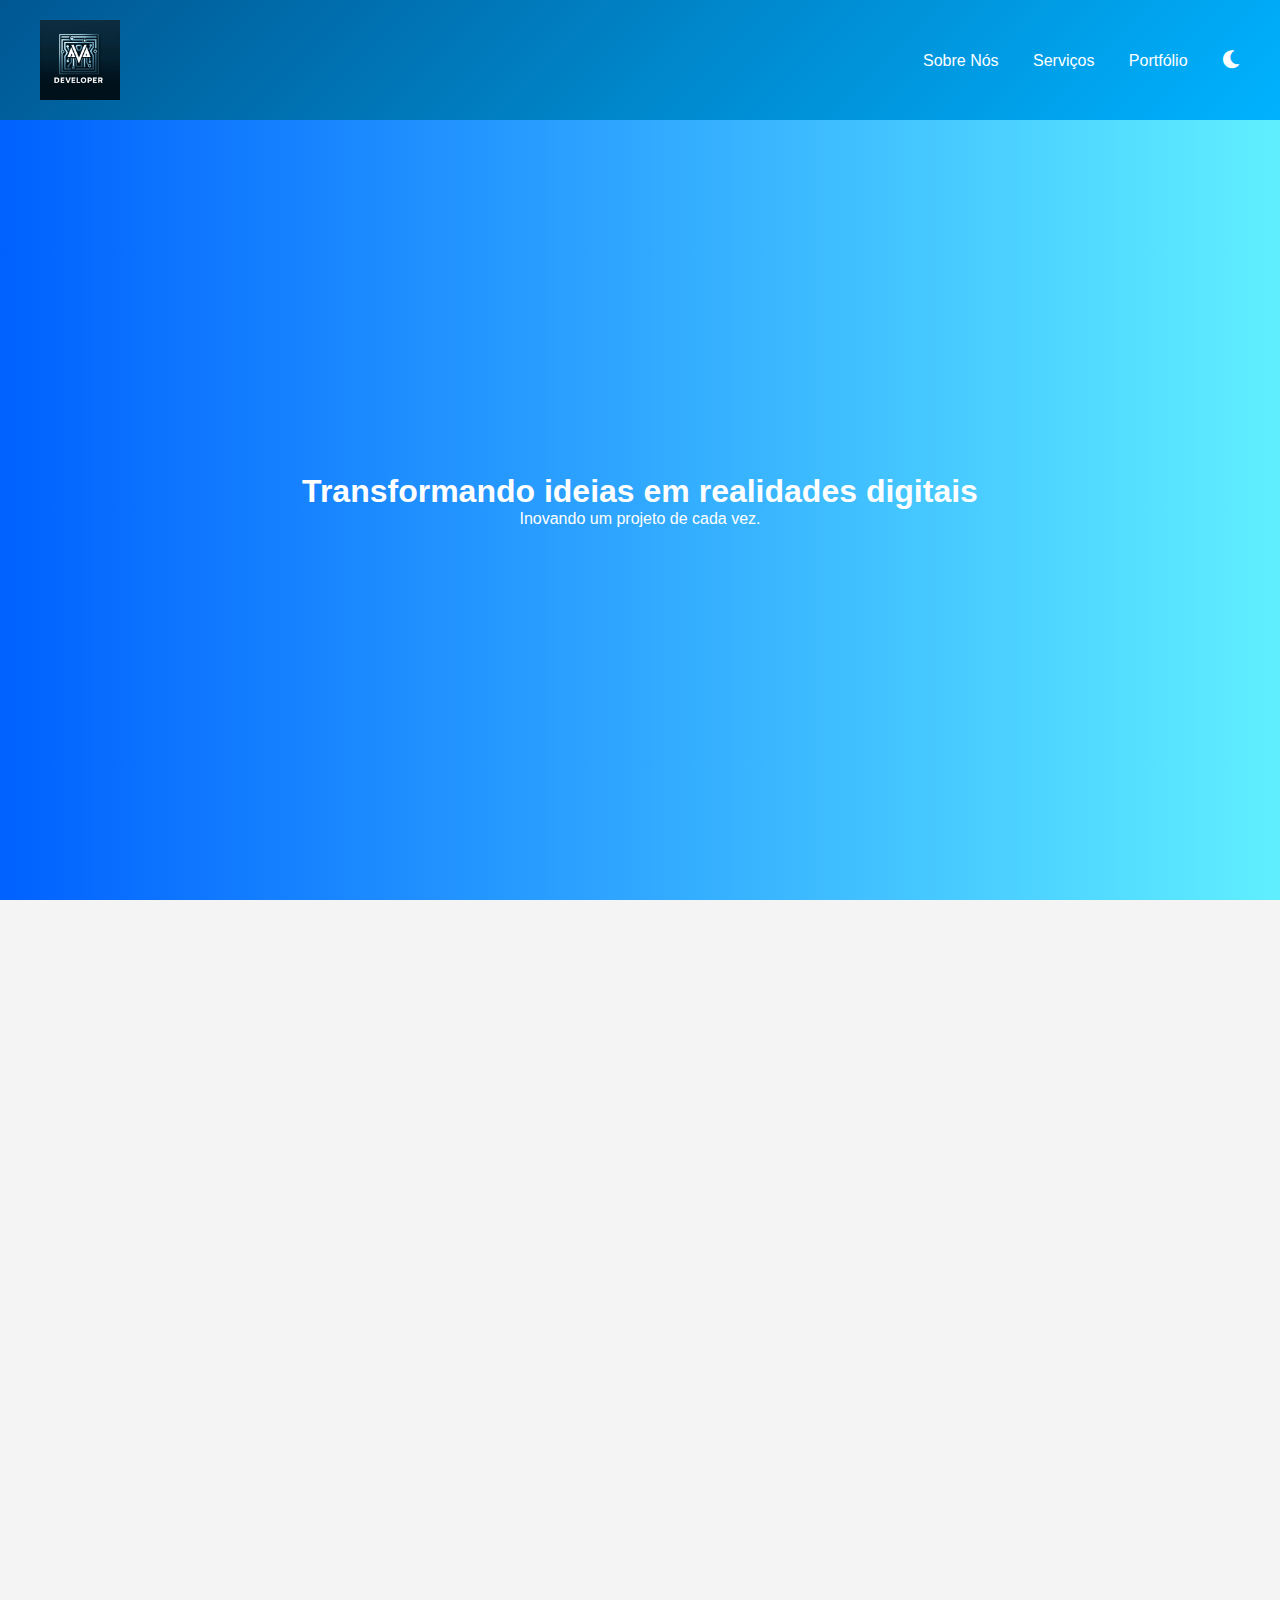
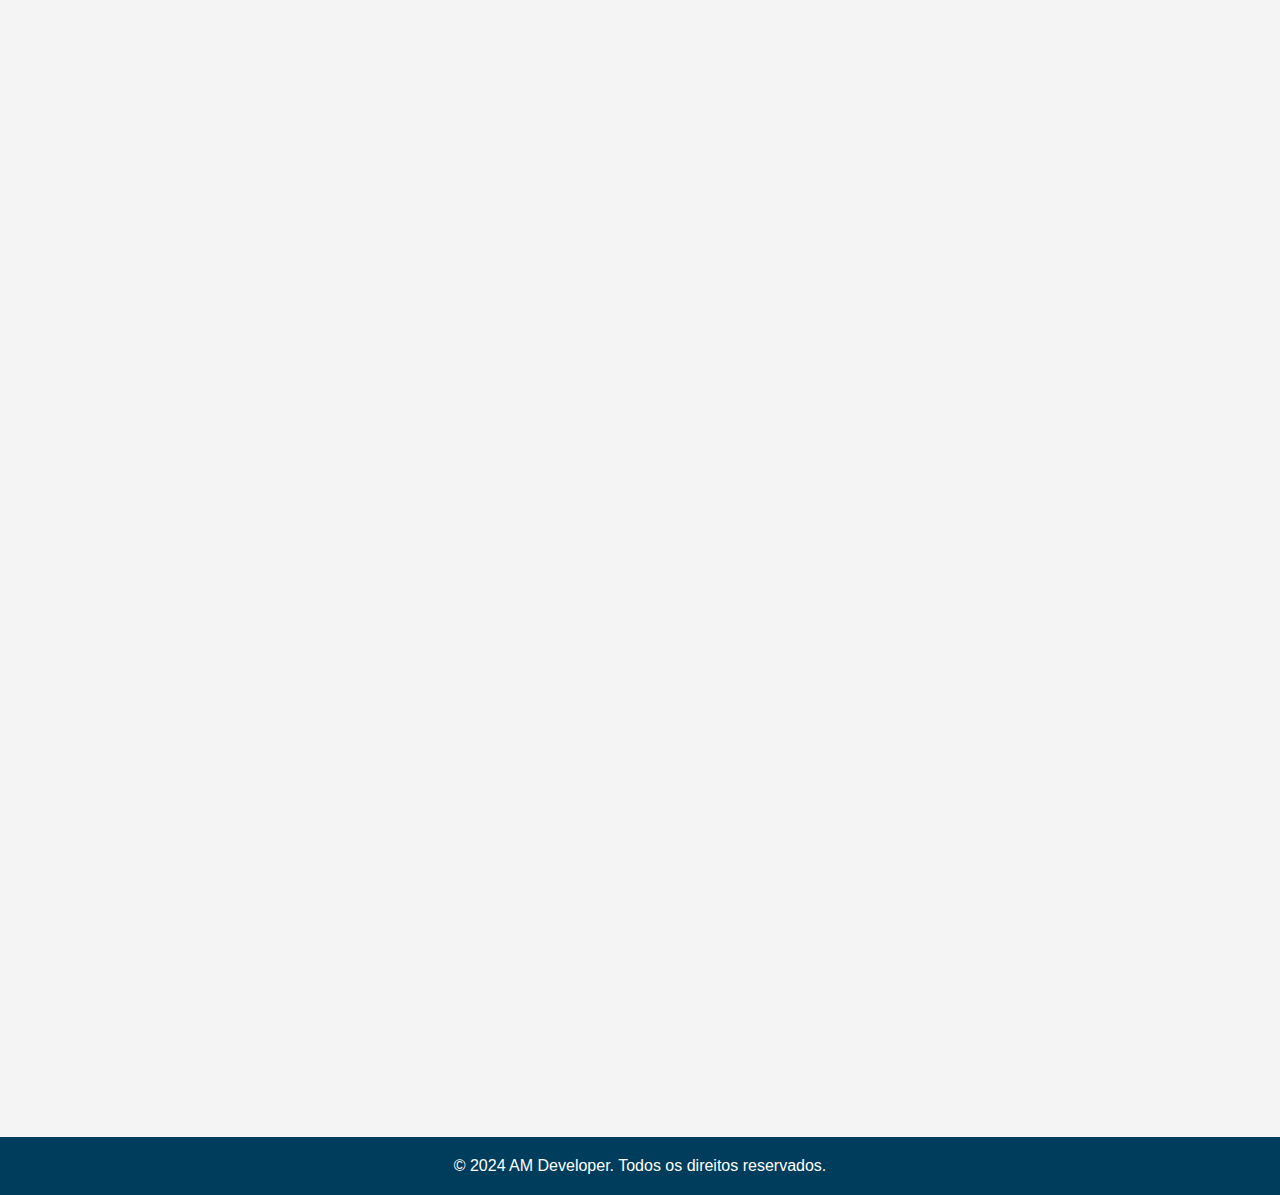
<file: index.html>
<!DOCTYPE html>
<html lang="pt">
<head>
    <meta charset="UTF-8">
    <meta name="viewport" content="width=device-width, initial-scale=1.0">
    <link rel="icon" href="favicon_io/favicon.ico" type="image/x-icon">
    <title>AM Developer</title>
    <link rel="stylesheet" href="style.css">
    <link rel="stylesheet" href="https://cdnjs.cloudflare.com/ajax/libs/font-awesome/5.15.3/css/all.min.css">
</head>
<body>
    <div id="preloader">
        <div class="loader"></div>
    </div>
    <header>
        <img src="Logo_AM.webp" alt="Logo AM developer">
        <nav id="nav-bar">
            <a href="sobre_nos.html" target="_blank">Sobre Nós</a>
            <a href="servicos.html" target="_blank">Serviços</a>
            <a href="portfólio.html" target="_blank">Portfólio</a>
            <button id="dark-mode-toggle"><i class="fas fa-moon"></i></button>
        </nav>
        <button id="menu-toggle"><i class="fas fa-bars"></i></button>
    </header>
    <div class="banner">
        <h1>Transformando ideias em realidades digitais</h1>
        <p>Inovando um projeto de cada vez.</p>
    </div>
    <div class="section" id="sobre">
        <h2>Sobre Nós</h2>
        <p>Desde 2024, comprometidos com a excelência e a inovação no mundo digital.</p>
        <div class="timeline">
            <div class="timeline-event">
                <h3>2024 - Fundação</h3>
                <p>Nossa jornada começou em Aracaju, na universidade Tiradentes, com foco em desenvolvimento de software sob medida.</p>
            </div>
            <div class="timeline-event">
                <h3>2024 - Expansão de Serviços</h3>
                <p>Iniciamos projetos em novas áreas, incluindo aplicativos móveis e soluções de e-commerce.</p>
            </div>
            <div class="timeline-event">
                <h3>2024 - Reconhecimento Internacional</h3>
                <p>Nossos projetos ganharam destaque no mercado global, fortalecendo nossa presença internacional.</p>
            </div>
        </div>
    </div>
    <div class="section" id="servicos">
        <h2>Nossos Serviços</h2>
        <div class="carousel">
            <div class="carousel-item">
                <i class="fas fa-laptop-code card-icon"></i>
                <div>
                    <h3>Desenvolvimento Web</h3>
                    <p>Projetamos e desenvolvemos websites que oferecem uma experiência de usuário excepcional, focados em atender às necessidades específicas de cada cliente.</p>
                </div>
            </div>
            <div class="carousel-item">
                <i class="fas fa-mobile-alt card-icon"></i>
                <div>
                    <h3>Aplicações Móveis</h3>
                    <p>Desenvolvemos aplicativos móveis intuitivos e eficazes, otimizados para iOS e Android.</p>
                </div>
            </div>
            <div class="carousel-item">
                <i class="fas fa-network-wired card-icon"></i>
                <div>
                    <h3>Soluções em Software</h3>
                    <p>Oferecemos soluções de software personalizadas, desde sistemas de gestão até automação de processos, ajudando empresas a aumentar sua eficiência operacional.</p>
                </div>
            </div>
            <div class="carousel-item">
                <i class="fas fa-headset card-icon"></i>
                <div>
                    <h3>Suporte de TI</h3>
                    <p>Oferecemos suporte técnico especializado para garantir que seus sistemas e redes estejam sempre funcionando perfeitamente.</p>
                </div>
            </div>
            <div class="carousel-item">
                <i class="fas fa-lightbulb card-icon"></i>
                <div>
                    <h3>Consultoria de Tecnologia</h3>
                    <p>Fornecemos consultoria estratégica para ajudar sua empresa a aproveitar ao máximo as tecnologias emergentes.</p>
                </div>
            </div>
        </div>
    </div>
    <div class="section" id="testemunhos">
        <h2>O que nossos clientes dizem</h2>
        <div class="testemunho">
            <p>"A AM Developer transformou nossa visão em realidade. Altamente recomendados!"</p>
            <h4>- Giancarlo Vasconcelos</h4>
        </div>
        <div class="testemunho">
            <p>"A equipe é extremamente profissional e dedicada. Nossos projetos estão sempre em boas mãos."</p>
            <h4>- Vinicius Lordão</h4>
        </div>
        <div class="testemunho">
            <p>"Serviço excepcional e resultados surpreendentes. Não poderíamos estar mais satisfeitos."</p>
            <h4>- Sandes</h4>
        </div>
    </div>
    <div class="section" id="contato">
        <h2>Entre em Contato</h2>
        <form class="contact-form" id="contact-form">
            <input type="text" placeholder="Seu Nome" style="border-bottom: 2px solid #00b2ff;">
            <input type="email" placeholder="Seu E-mail" style="border-bottom: 2px solid #00b2ff;">
            <textarea placeholder="Sua Mensagem"></textarea>
            <button type="submit">Enviar Mensagem</button>
        </form>
        <div id="form-response" style="display: none;"></div>
        <div class="social-links">
            <a href="https://facebook.com" target="_blank"><i class="fab fa-facebook-f"></i></a>
            <a href="https://twitter.com" target="_blank"><i class="fab fa-twitter"></i></a>
            <a href="https://linkedin.com" target="_blank"><i class="fab fa-linkedin-in"></i></a>
            <a href="https://wa.me/+5579999760835" target="_blank"><i class="fab fa-whatsapp"></i></a>
        </div>
    </div>
    <button id="back-to-top"><i class="fas fa-arrow-up"></i></button>
    <footer class="footer">
        <p>© 2024 AM Developer. Todos os direitos reservados.</p>
    </footer>
    <script src="script.js"></script>
</body>
</html>
</file>
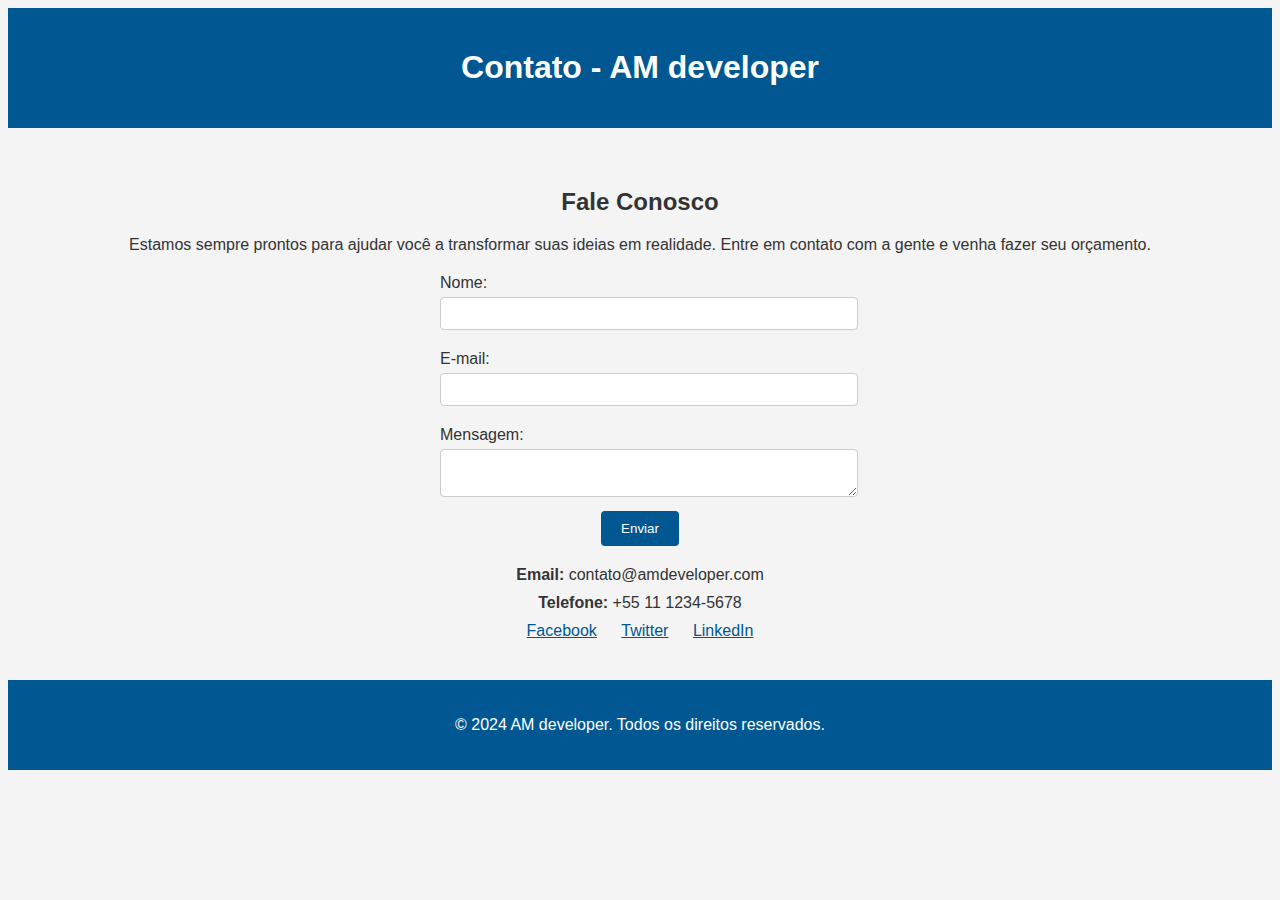
<file: contato.html>
<!DOCTYPE html>
<html lang="pt">
<head>
    <meta charset="UTF-8">
    <meta name="viewport" content="width=device-width, initial-scale=1.0">
    <title>Contato - AM developer</title>
    <link rel="stylesheet" href="contato.css">
</head>
<body>
    <header>
        <h1>Contato - AM developer</h1>
    </header>
    <main>
        <section class="contact-section">
            <h2>Fale Conosco</h2>
            <p>Estamos sempre prontos para ajudar você a transformar suas ideias em realidade. Entre em contato com a gente e venha fazer seu orçamento.</p>
            <form action="submit_form.php" method="post" class="contact-form">
                <label for="name">Nome:</label>
                <input type="text" id="name" name="name" required>

                <label for="email">E-mail:</label>
                <input type="email" id="email" name="email" required>

                <label for="message">Mensagem:</label>
                <textarea id="message" name="message" required></textarea>

                <button type="submit">Enviar</button>
            </form>
            <div class="contact-info">
                <p><strong>Email:</strong> contato@amdeveloper.com</p>
                <p><strong>Telefone:</strong> +55 11 1234-5678</p>
                <div class="social-links">
                    <a href="https://facebook.com" target="_blank">Facebook</a>
                    <a href="https://twitter.com" target="_blank">Twitter</a>
                    <a href="https://linkedin.com" target="_blank">LinkedIn</a>
                </div>
            </div>
        </section>
    </main>
    <footer>
        <p>© 2024 AM developer. Todos os direitos reservados.</p>
    </footer>
</body>
</html>
</file>
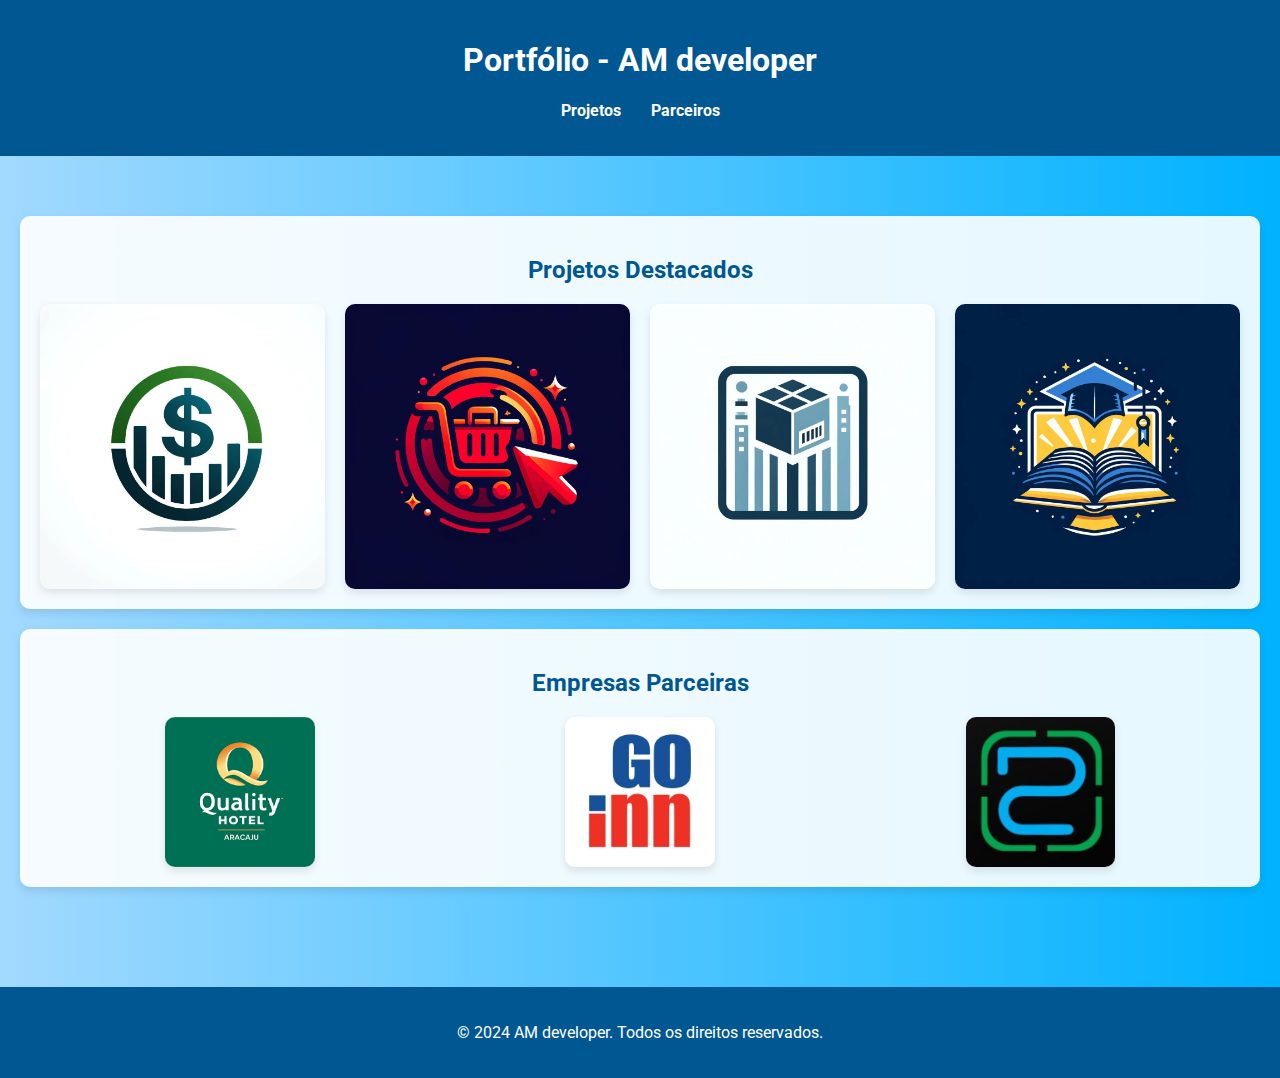
<file: portfólio.html>
<!DOCTYPE html>
<html lang="pt">
<head>
    <meta charset="UTF-8">
    <meta name="viewport" content="width=device-width, initial-scale=1.0">
    <link rel="icon" href="favicon_io/favicon.ico" type="image/x-icon">
    <title>Portfólio - AM developer</title>
    <link rel="stylesheet" href="https://cdnjs.cloudflare.com/ajax/libs/font-awesome/5.15.3/css/all.min.css">
    <link rel="stylesheet" href="https://fonts.googleapis.com/css2?family=Roboto:wght@400;500;700&display=swap">
    <link rel="stylesheet" href="portfolio.css"> <!-- Link para o arquivo CSS externo -->
</head>
<body>
    <header>
        <h1>Portfólio - AM developer</h1>
        <nav>
            <ul>
                <li><a href="#portfolio">Projetos</a></li>
                <li><a href="#partners">Parceiros</a></li>
            </ul>
        </nav>
    </header>
    <main>
        <section id="portfolio" class="content">
            <h2>Projetos Destacados</h2>
            <div class="portfolio-grid">
                <div class="portfolio-item">
                    <img src="logo_financeiro.jpg" alt="App de Gestão Financeira">
                    <div class="overlay">
                        <h3>App de Gestão Financeira</h3>
                        <p>Desenvolvemos um aplicativo de gestão financeira que ajuda usuários a controlar suas finanças pessoais. <a href="#" target="_blank">Saiba mais</a></p>
                    </div>
                </div>
                <div class="portfolio-item">
                    <img src="logo_e-comerce.jpg" alt="Plataforma de E-commerce">
                    <div class="overlay">
                        <h3>Plataforma de E-commerce</h3>
                        <p>Criamos uma plataforma de e-commerce robusta e escalável para pequenas e médias empresas. <a href="#" target="_blank">Saiba mais</a></p>
                    </div>
                </div>
                <div class="portfolio-item">
                    <img src="logo_estoque.jpg" alt="Sistema de Gerenciamento de Estoque">
                    <div class="overlay">
                        <h3>Sistema de Gerenciamento de Estoque</h3>
                        <p>Desenvolvemos um sistema eficiente para gerenciamento de estoque em tempo real para grandes varejistas. <a href="#" target="_blank">Saiba mais</a></p>
                    </div>
                </div>
                <div class="portfolio-item">
                    <img src="logo_educacao.jpg" alt="Portal de Educação Online">
                    <div class="overlay">
                        <h3>Portal de Educação Online</h3>
                        <p>Criamos uma plataforma de educação online que oferece cursos em diversas áreas do conhecimento. <a href="#" target="_blank">Saiba mais</a></p>
                    </div>
                </div>
            </div>
        </section>
        <section id="partners" class="content">
            <h2>Empresas Parceiras</h2>
            <div class="partners-grid">
                <div class="partner-item">
                    <img src="logo_quality.png" alt="Empresa Parceira 1">
                </div>
                <div class="partner-item">
                    <img src="logo_goinn.jpeg" alt="Empresa Parceira 2">
                </div>
                <div class="partner-item">
                    <img src="logo_dc.jpeg" alt="Empresa Parceira 3">
                </div>
            </div>
        </section>
    </main>
    <footer>
        <p>© 2024 AM developer. Todos os direitos reservados.</p>
    </footer>
    <script src="script_portfolio.js"></script> <!-- Link para o arquivo JavaScript externo -->
</body>
</html>
</file>
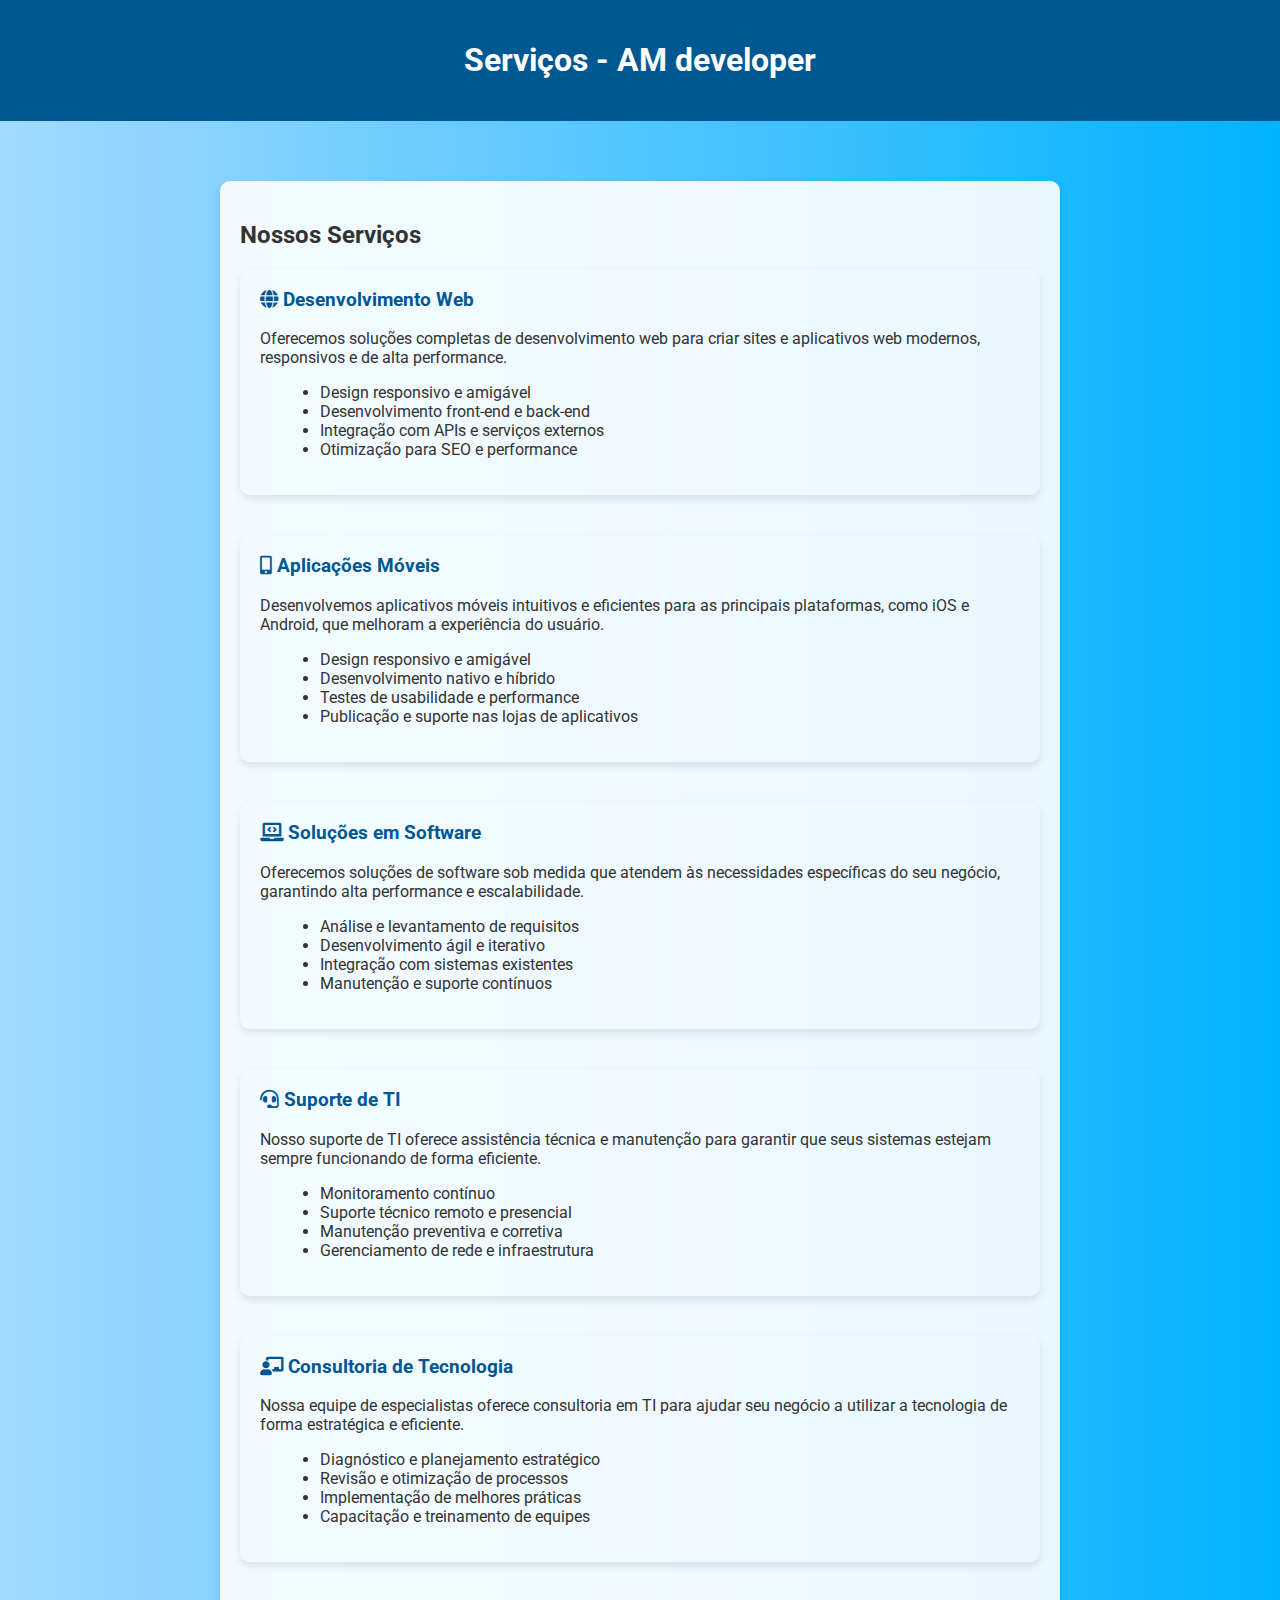
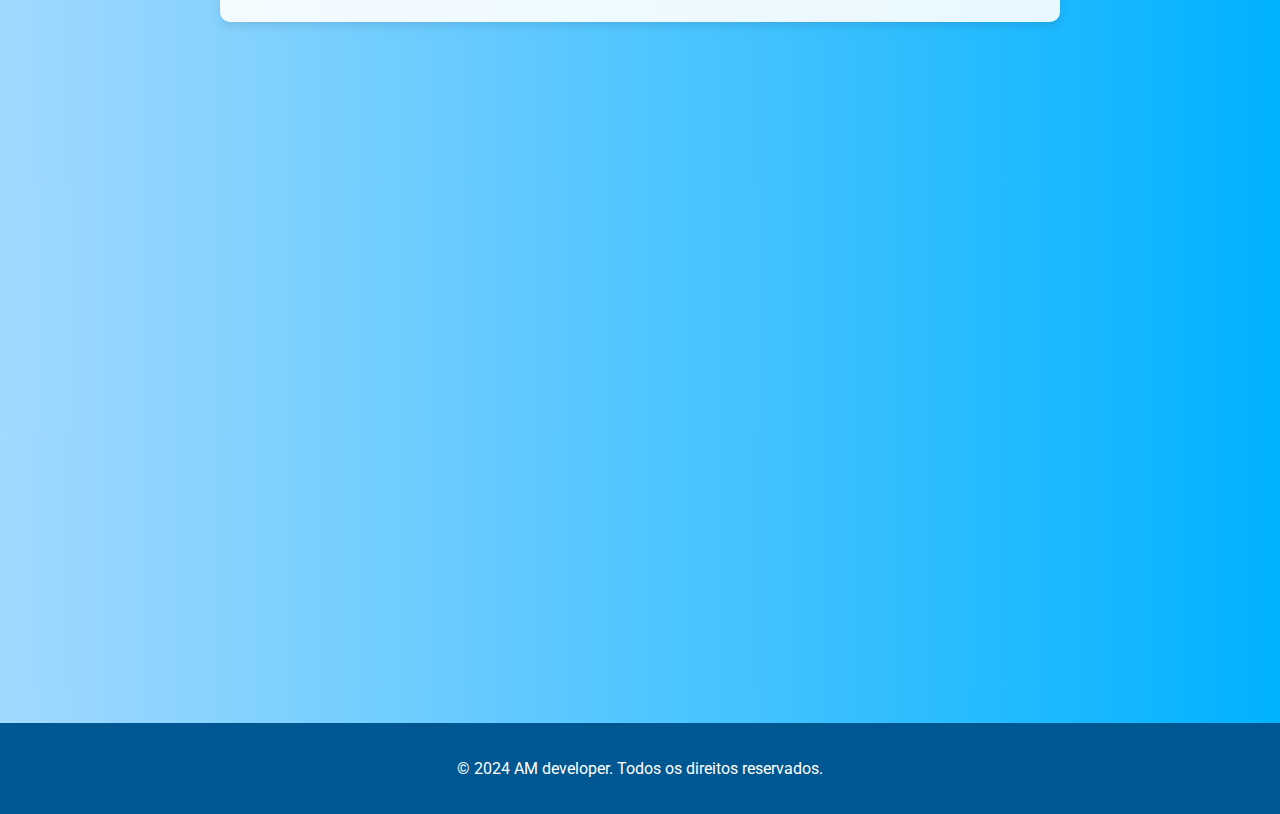
<file: servicos.html>
<!DOCTYPE html>
<html lang="pt">
<head>
    <meta charset="UTF-8">
    <meta name="viewport" content="width=device-width, initial-scale=1.0">
    <link rel="icon" href="favicon_io/favicon.ico" type="image/x-icon">
    <title>Serviços - AM developer</title>
    <link rel="stylesheet" href="https://cdnjs.cloudflare.com/ajax/libs/font-awesome/5.15.3/css/all.min.css">
    <link rel="stylesheet" href="https://fonts.googleapis.com/css2?family=Roboto:wght@400;500;700&display=swap">
    <link rel="stylesheet" href="servicos.css"> <!-- Link para o arquivo CSS externo -->
</head>
<body>
    <header>
        <h1>Serviços - AM developer</h1>
    </header>
    <main>
        <section id="servicos" class="content">
            <h2>Nossos Serviços</h2>
            <div class="service">
                <h3><i class="fas fa-globe"></i> Desenvolvimento Web</h3>
                <p>Oferecemos soluções completas de desenvolvimento web para criar sites e aplicativos web modernos, responsivos e de alta performance.</p>
                <ul>
                    <li>Design responsivo e amigável</li>
                    <li>Desenvolvimento front-end e back-end</li>
                    <li>Integração com APIs e serviços externos</li>
                    <li>Otimização para SEO e performance</li>
                </ul>
                
            </div>
            <div class="service">
                <h3><i class="fas fa-mobile-alt"></i> Aplicações Móveis</h3>
                <p>Desenvolvemos aplicativos móveis intuitivos e eficientes para as principais plataformas, como iOS e Android, que melhoram a experiência do usuário.</p>
                <ul>
                    <li>Design responsivo e amigável</li>
                    <li>Desenvolvimento nativo e híbrido</li>
                    <li>Testes de usabilidade e performance</li>
                    <li>Publicação e suporte nas lojas de aplicativos</li>
                </ul>
                
            </div>
            <div class="service">
                <h3><i class="fas fa-laptop-code"></i> Soluções em Software</h3>
                <p>Oferecemos soluções de software sob medida que atendem às necessidades específicas do seu negócio, garantindo alta performance e escalabilidade.</p>
                <ul>
                    <li>Análise e levantamento de requisitos</li>
                    <li>Desenvolvimento ágil e iterativo</li>
                    <li>Integração com sistemas existentes</li>
                    <li>Manutenção e suporte contínuos</li>
                </ul>
                
            </div>
            <div class="service">
                <h3><i class="fas fa-headset"></i> Suporte de TI</h3>
                <p>Nosso suporte de TI oferece assistência técnica e manutenção para garantir que seus sistemas estejam sempre funcionando de forma eficiente.</p>
                <ul>
                    <li>Monitoramento contínuo</li>
                    <li>Suporte técnico remoto e presencial</li>
                    <li>Manutenção preventiva e corretiva</li>
                    <li>Gerenciamento de rede e infraestrutura</li>
                </ul>
                
            </div>
            <div class="service">
                <h3><i class="fas fa-chalkboard-teacher"></i> Consultoria de Tecnologia</h3>
                <p>Nossa equipe de especialistas oferece consultoria em TI para ajudar seu negócio a utilizar a tecnologia de forma estratégica e eficiente.</p>
                <ul>
                    <li>Diagnóstico e planejamento estratégico</li>
                    <li>Revisão e otimização de processos</li>
                    <li>Implementação de melhores práticas</li>
                    <li>Capacitação e treinamento de equipes</li>
                </ul>
                
            </div>
        </section>
        <section id="orcamento" class="content">
            <h2>Solicitar Orçamento</h2>
            <form id="orcamento-form">
                <label for="nome">Nome:</label>
                <input type="text" id="nome" name="nome" required>

                <label for="email">Email:</label>
                <input type="email" id="email" name="email" required>

                <label for="servico">Serviço:</label>
                <select id="servico" name="servico" required>
                    <option value="web">Desenvolvimento Web</option>
                    <option value="mobile">Aplicações Móveis</option>
                    <option value="software">Soluções em Software</option>
                    <option value="suporte">Suporte de TI</option>
                    <option value="consultoria">Consultoria de Tecnologia</option>
                </select>

                <div id="orcamento-valor" style="display: none;">
                    <label for="valor">Até quanto você deseja gastar?</label>
                    <select id="valor" name="valor">
                        <option value="5000">Até R$ 5.000</option>
                        <option value="10000">Até R$ 10.000</option>
                        <option value="20000">Até R$ 20.000</option>
                        <option value="50000">Mais de R$ 20.000</option>
                    </select>
                </div>

                <label for="mensagem">Mensagem:</label>
                <textarea id="mensagem" name="mensagem" rows="4" required></textarea>

                <button type="submit">Enviar</button>
            </form>
            <div class="whatsapp-link">
                <p>Ou entre em contato diretamente pelo WhatsApp:</p>
                <a href="https://wa.me/+5579999760835" target="_blank">
                    <i class="fab fa-whatsapp"></i> Fale Conosco
                </a>
            </div>
        </section>
    </main>
    <footer>
        <p>© 2024 AM developer. Todos os direitos reservados.</p>
    </footer>
    <script src="script_servicos.js"></script> <!-- Link para o arquivo JavaScript externo -->
</body>
</html>
</file>
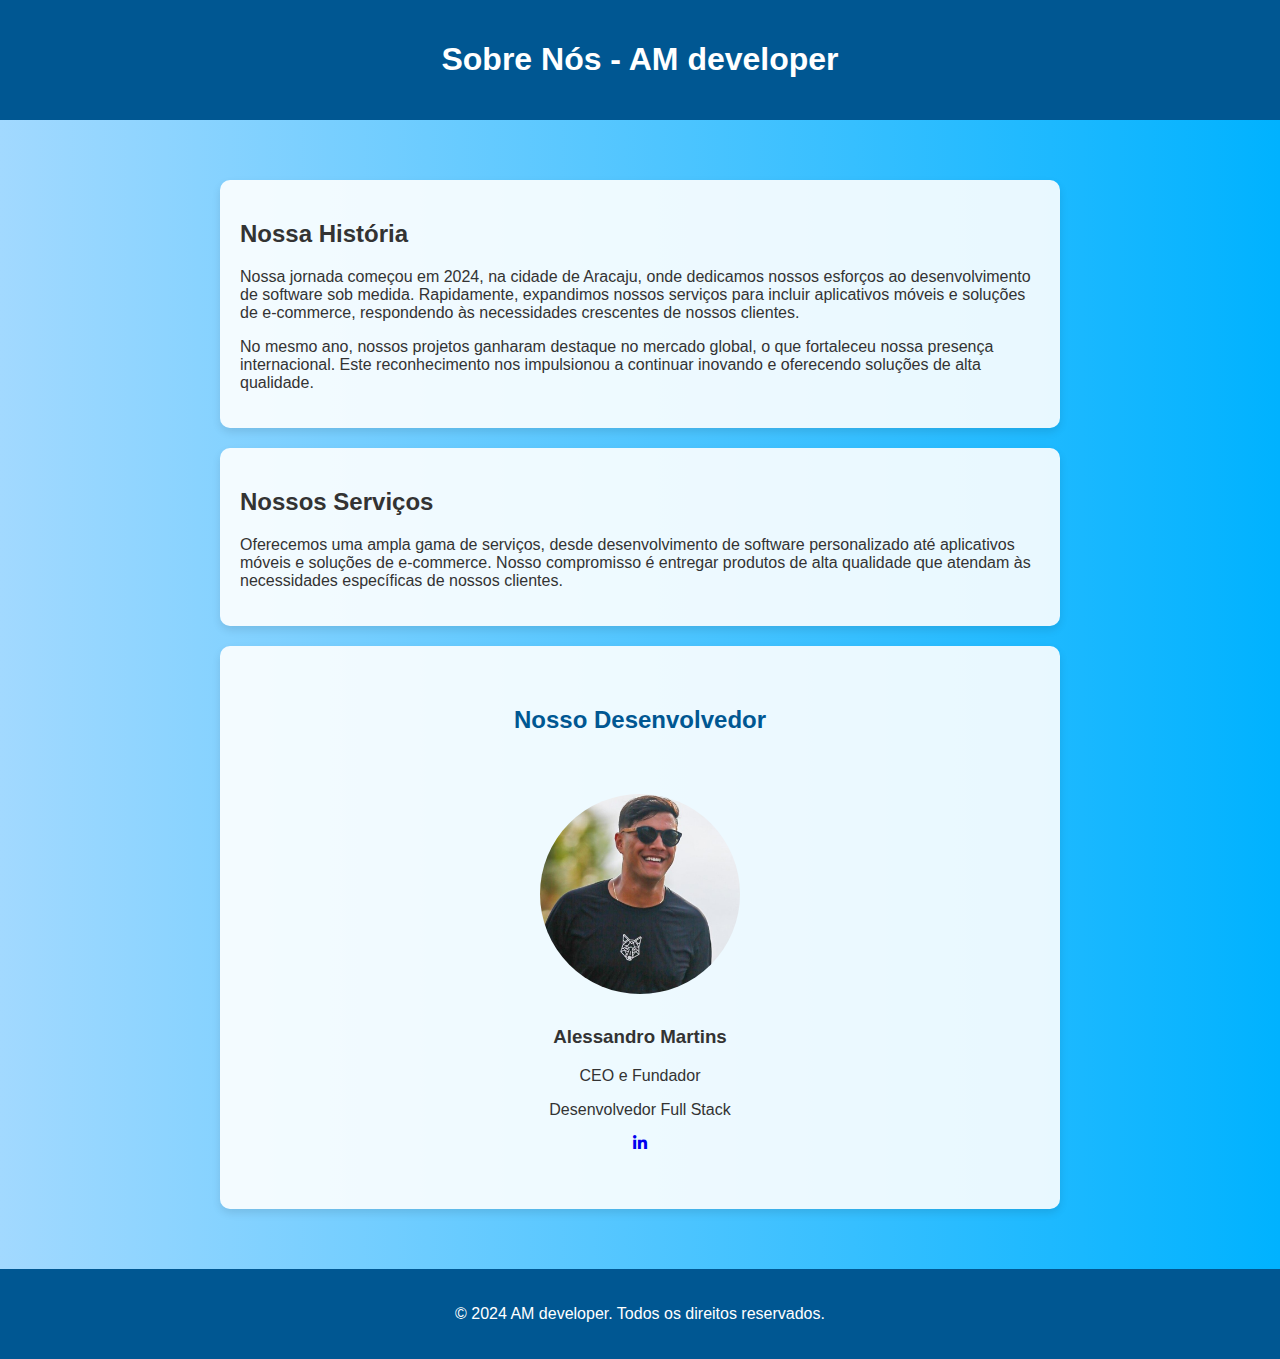
<file: sobre_nos.html>
<!DOCTYPE html>
<html lang="pt">
<head>
    <meta charset="UTF-8">
    <meta name="viewport" content="width=device-width, initial-scale=1.0">
    <link rel="icon" href="favicon_io/favicon.ico" type="image/x-icon">
    <title>Sobre Nós - AM developer</title>
    <link rel="stylesheet" href="https://cdnjs.cloudflare.com/ajax/libs/font-awesome/5.15.3/css/all.min.css">
    <link rel="stylesheet" href="sobre_nos.css"> <!-- Link para o arquivo CSS externo -->
</head>
<body>
    <header>
        <h1>Sobre Nós - AM developer</h1>
    </header>
    <main>
        <section class="content">
            <h2>Nossa História</h2>
            <p>Nossa jornada começou em 2024, na cidade de Aracaju, onde dedicamos nossos esforços ao desenvolvimento de software sob medida. Rapidamente, expandimos nossos serviços para incluir aplicativos móveis e soluções de e-commerce, respondendo às necessidades crescentes de nossos clientes.</p>
            <p>No mesmo ano, nossos projetos ganharam destaque no mercado global, o que fortaleceu nossa presença internacional. Este reconhecimento nos impulsionou a continuar inovando e oferecendo soluções de alta qualidade.</p>
        </section>
        <section class="content">
            <h2>Nossos Serviços</h2>
            <p>Oferecemos uma ampla gama de serviços, desde desenvolvimento de software personalizado até aplicativos móveis e soluções de e-commerce. Nosso compromisso é entregar produtos de alta qualidade que atendam às necessidades específicas de nossos clientes.</p>
        </section>
        <section class="content">
            <h2 class="section-title">Nosso Desenvolvedor</h2>
            <div class="developer-info">
                <div class="developer">
                    <img src="Alessandro.jpeg" alt="Alessandro desenvolvedor">
                    <h3>Alessandro Martins</h3>
                    <p>CEO e Fundador</p>
                    <p>Desenvolvedor Full Stack</p>
                    <p><a href="https://linkedin.com" target="_blank"><i class="fab fa-linkedin-in"></i></a></p>
                </div>
            </div>
        </section>
    </main>
    <footer>
        <p>© 2024 AM developer. Todos os direitos reservados.</p>
    </footer>
    <script src="script_sobre.js"></script> <!-- Link para o arquivo JavaScript externo -->
</body>
</html>
</file>
<file: style.css>
/* style.css */

* {
    margin: 0;
    padding: 0;
    box-sizing: border-box;
}

body {
    font-family: 'Segoe UI', Tahoma, Geneva, Verdana, sans-serif;
    color: #333;
    background: #f4f4f4;
    padding-top: 100px; /* Adiciona um espaço no topo para acomodar o cabeçalho fixo */
    transition: background 0.3s, color 0.3s;
    overflow-x: hidden;
}

body.dark-mode {
    background: #333;
    color: #f4f4f4;
}

header {
    background: linear-gradient(135deg, #005792 0%, #00b2ff 100%);
    color: white;
    padding: 20px 40px;
    position: fixed;
    width: 100%;
    z-index: 1000;
    top: 0;
    display: flex;
    justify-content: space-between;
    align-items: center;
    transition: background 0.3s;
}

header img {
    height: 80px;
}

header nav {
    flex-grow: 1;
    text-align: right;
}

header nav a {
    color: white;
    text-decoration: none;
    margin: 0 15px;
    transition: color 0.3s, transform 0.3s;
}

header nav a:hover {
    color: #aad;
    transform: scale(1.1);
}

header button {
    background: none;
    border: none;
    color: white;
    font-size: 18px;
    cursor: pointer;
    margin-left: 15px;
}

header button:hover {
    color: #aad;
}

#menu-toggle {
    display: none;
}

.banner {
    background: linear-gradient(to right, #0061ff, #60efff);
    color: white;
    height: calc(100vh - 100px); /* Ajusta a altura para preencher o restante da tela, subtraindo a altura do cabeçalho */
    display: flex;
    flex-direction: column;
    justify-content: center;
    align-items: center;
    text-align: center;
    animation: fadeIn 1.5s ease-in-out;
}

.section {
    padding: 50px 20px;
    text-align: center;
    opacity: 0;
    transform: translateY(50px);
    transition: opacity 1s ease-out, transform 1s ease-out;
}

.section.visible {
    opacity: 1;
    transform: translateY(0);
}

.timeline {
    display: flex;
    flex-direction: column;
    align-items: center;
    margin-top: 20px;
}

.timeline-event {
    margin: 20px;
    padding: 10px;
    border-left: 3px solid #00b2ff;
    text-align: left;
    max-width: 500px;
    transition: transform 0.3s;
}

.timeline-event:hover {
    transform: scale(1.05);
}

.carousel {
    display: flex;
    overflow-x: scroll;
    scroll-snap-type: x mandatory;
}

.carousel-item {
    flex: 0 0 auto;
    scroll-snap-align: start;
    display: flex;
    flex-direction: column; /* Altera para uma disposição em coluna */
    background: white;
    box-shadow: 0 5px 15px rgba(0, 0, 0, 0.1);
    padding: 20px;
    margin: 20px;
    border-radius: 10px;
    transition: transform 0.3s;
    max-width: 300px; /* Limita a largura máxima */
    color: #333;
    opacity: 0.9;
    transition: all 0.3s ease-in-out;
}

.carousel-item:hover {
    transform: translateY(-5px);
    opacity: 1;
    box-shadow: 0 10px 20px rgba(0, 0, 0, 0.2);
}

.carousel-item.dark-mode {
    background: #444;
    color: #f4f4f4;
}

.card-icon {
    font-size: 40px;
    color: #005792;
    margin-bottom: 10px; /* Adiciona um espaço entre o ícone e o texto */
}

.contact-form {
    max-width: 400px;
    margin: 20px auto;
    background: white;
    padding: 20px;
    box-shadow: 0 0 10px rgba(0, 0, 0, 0.1);
    border-radius: 10px;
}

.contact-form input,
.contact-form textarea,
.contact-form button {
    width: 100%;
    padding: 10px;
    margin-top: 10px;
    border: none;
    border-radius: 5px;
    transition: box-shadow 0.3s;
}

.contact-form input:focus,
.contact-form textarea:focus,
.contact-form button:focus {
    box-shadow: 0 0 5px rgba(0, 178, 255, 0.5);
}

.contact-form button {
    background: linear-gradient(135deg, #00b2ff 0%, #005792 100%);
    color: white;
    cursor: pointer;
}

.contact-form button:hover {
    background: linear-gradient(135deg, #005792 0%, #00b2ff 100%);
}

#form-response {
    margin-top: 20px;
    padding: 10px;
    border-radius: 5px;
    display: none;
}

.footer {
    background-color: #003d5c;
    color: white;
    text-align: center;
    padding: 20px 10px;
}

.social-links a {
    color: #005792;
    margin: 0 10px;
    font-size: 24px;
    transition: transform 0.3s;
}

.social-links a:hover {
    transform: scale(1.2);
}

#back-to-top {
    position: fixed;
    bottom: 20px;
    right: 20px;
    background: #00b2ff;
    color: white;
    border: none;
    padding: 10px 15px;
    border-radius: 50%;
    cursor: pointer;
    display: none; /* Escondido inicialmente */
    transition: transform 0.3s;
}

#back-to-top:hover {
    transform: scale(1.2);
}

#preloader {
    position: fixed;
    left: 0;
    top: 0;
    width: 100%;
    height: 100%;
    z-index: 9999;
    background: #f4f4f4;
    display: flex;
    justify-content: center;
    align-items: center;
}

.loader {
    border: 16px solid #f3f3f3;
    border-top: 16px solid #00b2ff;
    border-radius: 50%;
    width: 120px;
    height: 120px;
    animation: spin 2s linear infinite;
}

.testemunho {
    margin: 20px auto;
    max-width: 600px;
    background: white;
    padding: 20px;
    border-radius: 10px;
    box-shadow: 0 5px 15px rgba(0, 0, 0, 0.1);
    transition: transform 0.3s;
}

.testemunho:hover {
    transform: translateY(-5px);
}

.testemunho.dark-mode {
    background: #444;
    color: #f4f4f4;
}

@keyframes spin {
    0% { transform: rotate(0deg); }
    100% { transform: rotate(360deg); }
}

@keyframes fadeIn {
    from {
        opacity: 0;
    }
    to {
        opacity: 1;
    }
}

@media (max-width: 768px) {
    header nav {
        display: none;
        flex-direction: column;
        background: linear-gradient(135deg, #005792 0%, #00b2ff 100%);
        position: absolute;
        top: 80px;
        right: 0;
        width: 200px;
        padding: 20px;
        text-align: left;
    }

    #menu-toggle {
        display: block;
    }
}
</file>
<file: contato.css>
body { font-family: 'Segoe UI', Tahoma, Geneva, Verdana, sans-serif; color: #333; background: #f4f4f4; }

header, footer { background: #005792; color: white; padding: 20px 40px; text-align: center; }

main { padding: 20px; text-align: center; }

.contact-section { padding: 20px; }
.contact-form { margin: 20px auto; max-width: 400px; }
.contact-form label { display: block; text-align: left; margin: 10px 0 5px; }
.contact-form input, .contact-form textarea { width: 100%; padding: 8px; margin-bottom: 10px; border: 1px solid #ccc; border-radius: 4px; }
.contact-form button { background-color: #005792; color: white; padding: 10px 20px; border: none; border-radius: 4px; cursor: pointer; transition: background-color 0.3s; }
.contact-form button:hover { background-color: #003d5c; }
.contact-info p { margin: 10px 0; }
.social-links a { margin: 0 10px; color: #005792; transition: color 0.3s; }
.social-links a:hover { color: #003d5c; }
</file>
<file: portfolio.css>
body {
        font-family: 'Roboto', sans-serif;
        color: #333;
        background: linear-gradient(to right, #a2d9ff, #00b2ff);
        margin: 0;
        padding: 0;
        overflow-x: hidden;
    }
    header {
        background: #005792;
        color: white;
        padding: 20px 40px;
        text-align: center;
    }
    header nav ul {
        list-style: none;
        padding: 0;
        display: flex;
        justify-content: center;
        margin-top: 10px;
    }
    header nav ul li {
        margin: 0 15px;
    }
    header nav ul li a {
        color: white;
        text-decoration: none;
        font-weight: bold;
    }
    header nav ul li a:hover {
        text-decoration: underline;
    }
    main {
        padding: 40px 20px;
    }
    .content {
        background: rgba(255, 255, 255, 0.9);
        padding: 20px;
        border-radius: 10px;
        box-shadow: 0 4px 8px rgba(0, 0, 0, 0.1);
        margin: 20px auto;
        max-width: 1200px;
        transform: translateY(50px);
        opacity: 0;
        transition: transform 0.5s, opacity 0.5s;
    }
    h2 {
        text-align: center;
        color: #005792;
    }
    .portfolio-grid {
        display: grid;
        grid-template-columns: repeat(auto-fit, minmax(280px, 1fr));
        gap: 20px;
        margin-top: 20px;
    }
    .partners-grid {
        display: flex;
        justify-content: space-around;
        align-items: center;
        margin-top: 20px;
    }
    .portfolio-item, .partner-item {
        position: relative;
        overflow: hidden;
        border-radius: 10px;
        box-shadow: 0 4px 8px rgba(0, 0, 0, 0.1);
        transition: transform 0.3s, box-shadow 0.3s;
    }
    .portfolio-item:hover, .partner-item:hover {
        transform: translateY(-10px);
        box-shadow: 0 8px 16px rgba(0, 0, 0, 0.2);
    }
    .portfolio-item img, .partner-item img {
        width: 100%;
        height: auto;
        display: block;
    }
    .partner-item img {
        max-height: 150px; /* Aumentar a altura máxima das logos dos parceiros */
        object-fit: contain;
    }
    .overlay {
        position: absolute;
        bottom: 0;
        left: 0;
        right: 0;
        background: rgba(0, 0, 0, 0.7);
        color: white;
        padding: 20px;
        text-align: center;
        transform: translateY(100%);
        transition: transform 0.3s;
    }
    .portfolio-item:hover .overlay {
        transform: translateY(0);
    }
    .overlay h3 {
        margin: 0;
        font-size: 1.5em;
    }
    .overlay p {
        margin: 10px 0 0;
        font-size: 1em;
    }
    .overlay a {
        color: #00b2ff;
        text-decoration: none;
        font-weight: bold;
        display: inline-block;
        margin-top: 10px;
        transition: color 0.3s;
    }
    .overlay a:hover {
        color: #a2d9ff;
    }
    footer {
        background: #005792;
        color: white;
        padding: 20px 40px;
        text-align: center;
        margin-top: 40px;
    }
</file>
<file: servicos.css>
body {
        font-family: 'Roboto', sans-serif;
        color: #333;
        background: linear-gradient(to right, #a2d9ff, #00b2ff);
        margin: 0;
        padding: 0;
        overflow-x: hidden;
    }
    header {
        background: #005792;
        color: white;
        padding: 20px 40px;
        text-align: center;
    }
    main {
        padding: 40px 20px;
    }
    .content {
        background: rgba(255, 255, 255, 0.9);
        padding: 20px;
        border-radius: 10px;
        box-shadow: 0 4px 8px rgba(0, 0, 0, 0.1);
        margin: 20px auto;
        max-width: 800px;
        transform: translateY(50px);
        opacity: 0;
        transition: transform 0.5s, opacity 0.5s;
    }
    .service {
        margin-bottom: 40px;
        padding: 20px;
        border-radius: 10px;
        box-shadow: 0 4px 8px rgba(0, 0, 0, 0.1);
        transition: transform 0.3s, box-shadow 0.3s;
    }
    .service:hover {
        transform: translateY(-10px);
        box-shadow: 0 8px 16px rgba(0, 0, 0, 0.2);
    }
    .service h3 {
        color: #005792;
        margin-top: 0;
    }
    .service ul {
        list-style: disc;
        margin-left: 20px;
    }
    .service img {
        width: 100%;
        height: auto;
        border-radius: 10px;
        margin-top: 10px;
        transition: transform 0.3s;
    }
    .service img:hover {
        transform: scale(1.05);
    }
    #orcamento-form {
        display: flex;
        flex-direction: column;
    }
    #orcamento-form label {
        margin-top: 10px;
    }
    #orcamento-form input, 
    #orcamento-form select, 
    #orcamento-form textarea {
        padding: 10px;
        margin-top: 5px;
        border-radius: 5px;
        border: 1px solid #ccc;
        font-family: 'Roboto', sans-serif;
    }
    #orcamento-form button {
        margin-top: 20px;
        padding: 10px 20px;
        background-color: #005792;
        color: white;
        border: none;
        border-radius: 5px;
        cursor: pointer;
        transition: background-color 0.3s, transform 0.3s;
        font-family: 'Roboto', sans-serif;
    }
    #orcamento-form button:hover {
        background-color: #003f63;
        transform: scale(1.05);
    }
    .whatsapp-link {
        margin-top: 20px;
        text-align: center;
    }
    .whatsapp-link a {
        color: #25D366;
        font-size: 1.5em;
        text-decoration: none;
        transition: color 0.3s, transform 0.3s;
    }
    .whatsapp-link a:hover {
        color: #128C7E;
        transform: scale(1.1);
    }
    footer {
        background: #005792;
        color: white;
        padding: 20px 40px;
        text-align: center;
    }
</file>
<file: sobre_nos.css>
body {
    font-family: 'Segoe UI', Tahoma, Geneva, Verdana, sans-serif;
    color: #333;
    background: linear-gradient(to right, #a2d9ff, #00b2ff);
    margin: 0;
    padding: 0;
    overflow-x: hidden;
}
header {
    background: #005792;
    color: white;
    padding: 20px 40px;
    text-align: center;
}
main {
    padding: 40px 20px;
}
.content {
    background: rgba(255, 255, 255, 0.9);
    padding: 20px;
    border-radius: 10px;
    box-shadow: 0 4px 8px rgba(0, 0, 0, 0.1);
    margin: 20px auto;
    max-width: 800px;
    transform: translateY(50px);
    opacity: 0;
    transition: transform 0.5s, opacity 0.5s;
}
.section-title {
    text-align: center;
    margin-top: 40px;
    font-size: 24px;
    color: #005792;
}
.developer-info {
    display: flex;
    justify-content: center;
    flex-wrap: wrap;
    margin-top: 40px;
    text-align: center;
}
.developer {
    text-align: center;
    margin: 20px;
    flex: 1 0 200px;
    max-width: 220px;
}
.developer img {
    width: 200px;
    height: 200px;
    border-radius: 50%;
    object-fit: cover;
    margin-bottom: 10px;
    transition: transform 0.3s;
}
.developer img:hover {
    transform: scale(1.1);
}
.linkedin-icon i {
    font-size: 2em;
    color: #0077B5;
    transition: color 0.3s;
}
.linkedin-icon i:hover {
    color: #005582;
}
footer {
    background: #005792;
    color: white;
    padding: 20px 40px;
    text-align: center;
}
</file>
